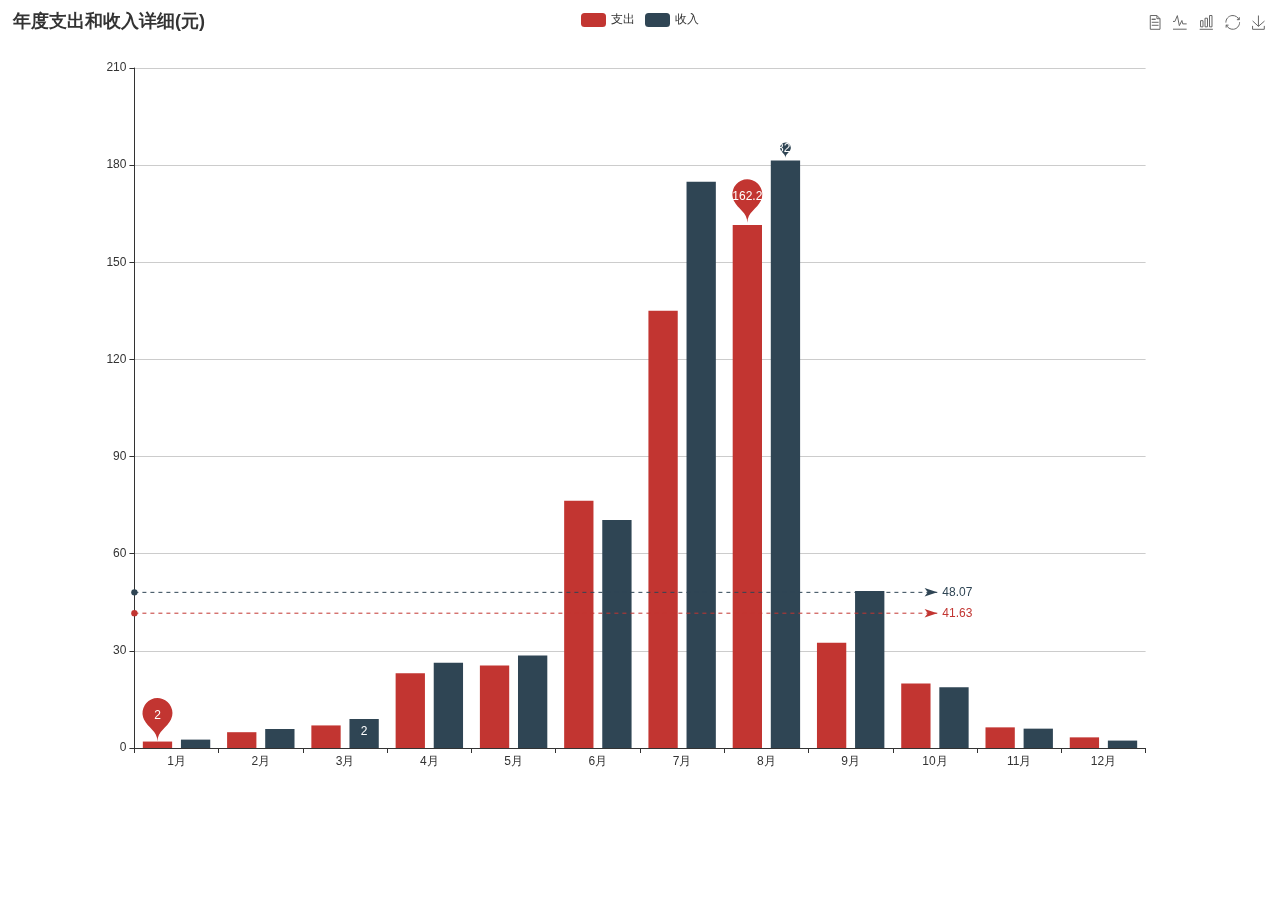
<file: myProject/web/echarts/echart.html>
<!DOCTYPE html>
<html lang="en">
<head>
    <meta charset="UTF-8">
    <title>年度账单一览表</title>
    <script src="../resource/echarts.min.js"></script>
</head>
<body>

<!-- 为ECharts准备一个具备大小（宽高）的Dom -->
<div id="main" style="height:800px"></div>
<script>
    var outData = [2.0, 4.9, 7.0, 23.2, 25.6, 76.7, 135.6, 162.2, 32.6, 20.0, 6.4, 3.3];
    var inputData = [2.6, 5.9, 9.0, 26.4, 28.7, 70.7, 175.6, 182.2, 48.7, 18.8, 6.0, 2.3];
    var minValues = 2;  var minMonth =  2; var minValue = 2;
    var maxValues = 7; var maxMonth = 7; var maxValue = 182.2;
    // 基于准备好的dom，初始化echarts图表
    var myChart = echarts.init(document.getElementById('main'));

   var option = {
        title: {
            text: '年度支出和收入详细(元)',
            subtext: ''
        },
        tooltip: {
            trigger: 'axis'
        },
        legend: {
            data: ['支出', '收入']
        },
        toolbox: {
            show: true,
            feature: {
                mark: {show: true},
                dataView: {show: true, readOnly: false},
                magicType: {show: true, type: ['line', 'bar']},
                restore: {show: true},
                saveAsImage: {show: true}
            }
        },
        calculable: true,
        xAxis: [
            {
                type: 'category',
                data: ['1月', '2月', '3月', '4月', '5月', '6月', '7月', '8月', '9月', '10月', '11月', '12月']
            }
        ],
        yAxis: [
            {
                type: 'value'
            }
        ],
        series: [
            {
                name: '支出',
                type: 'bar',
                data: outData,
                markPoint: {
                    data: [
                        {type: 'max', name: '最大值'},
                        {type: 'min', name: '最小值'}
                    ]
                },
                markLine: {
                    data: [
                        {type: 'average', name: '平均值'}
                    ]
                }
            },
            {
                name: '收入',
                type: 'bar',
                data: inputData,
                markPoint: {
                    data: [
                        {name: '年最高', value: maxValues, xAxis: maxMonth, yAxis: maxValue, symbolSize: 18},
                        {name: '年最低', value: minValues, xAxis: minMonth, yAxis: minValue, symbolSize: 18}
                    ]
                },
                markLine: {
                    data: [
                        {type: 'average', name: '平均值'}
                    ]
                }
            }
        ]
    };
    // 为echarts对象加载数据
    myChart.setOption(option);
</script>
</body>
</html>
</file>
